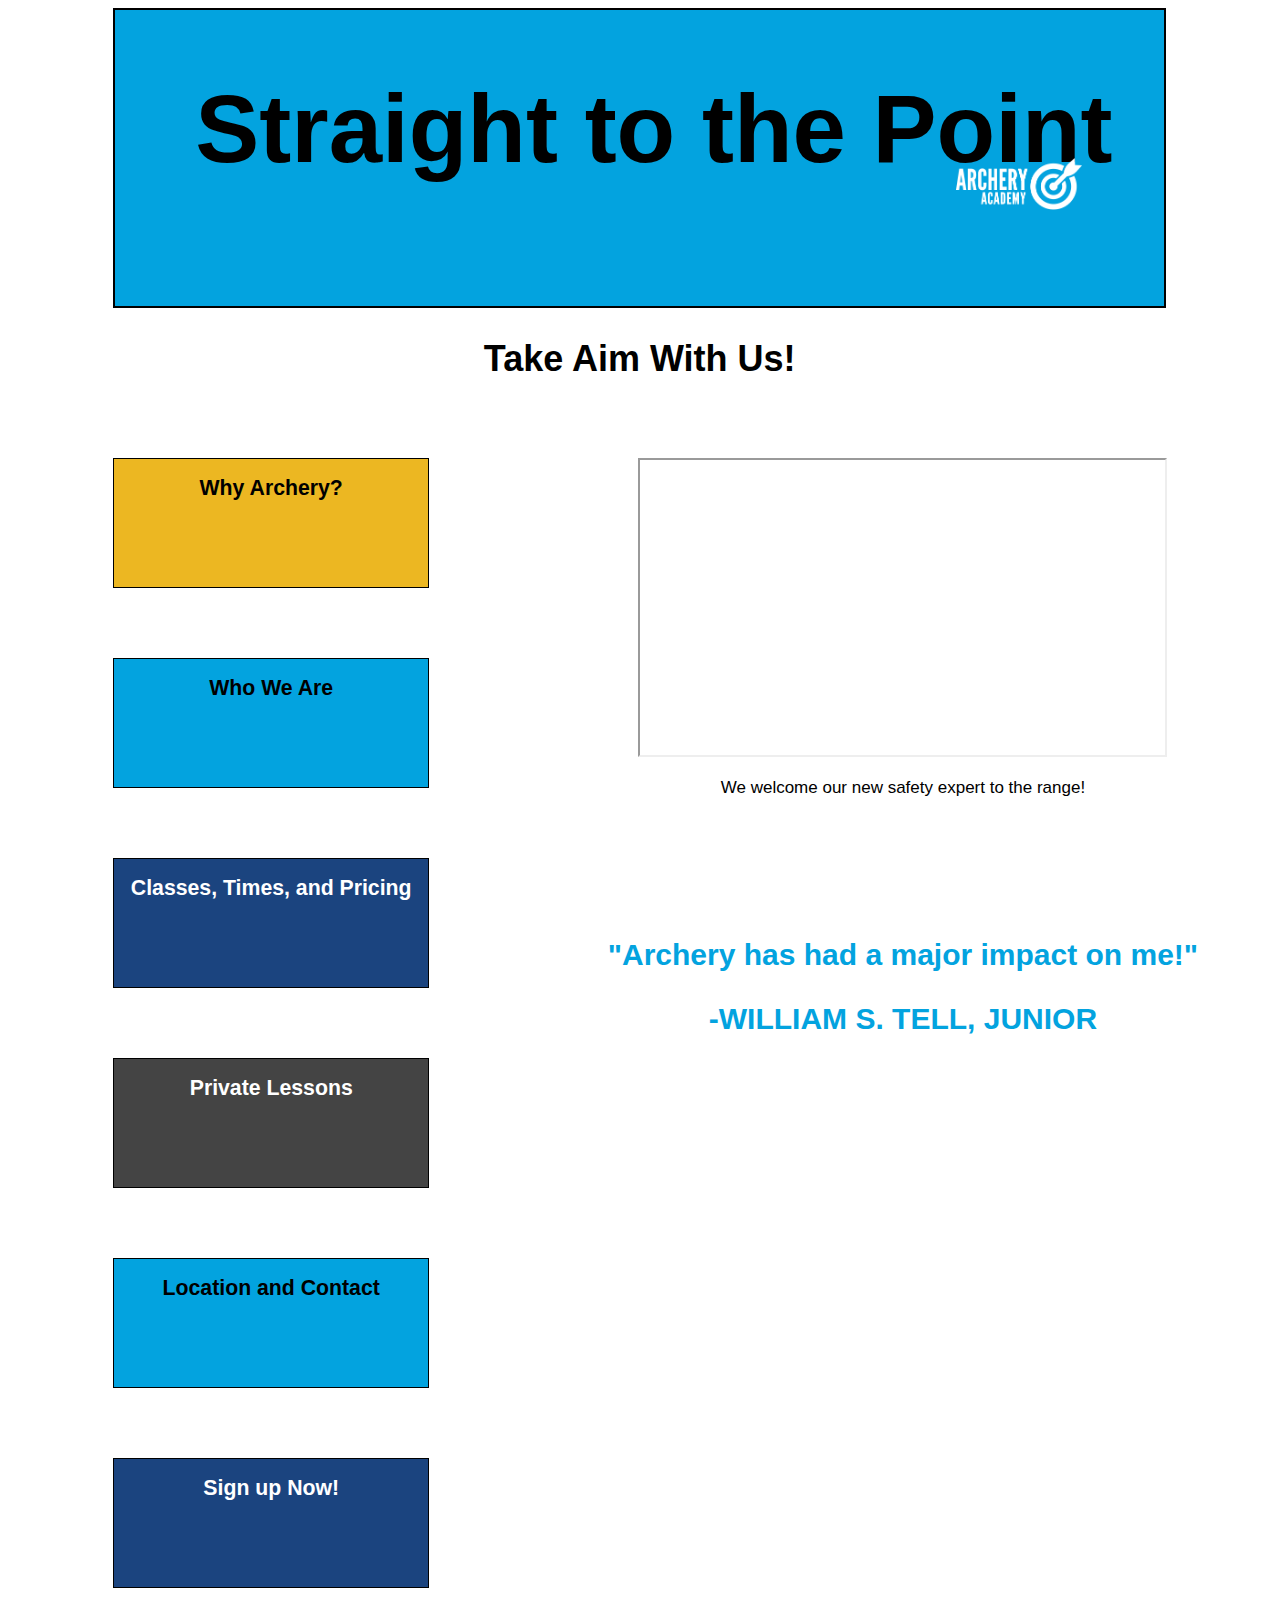
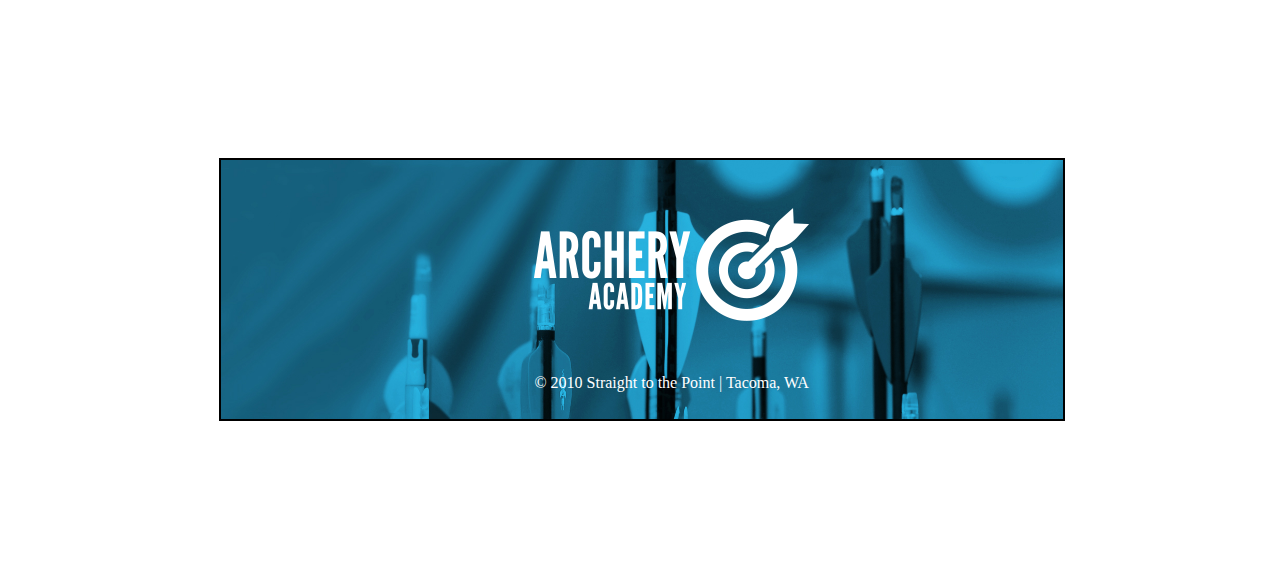
<file: index.html>
<!DOCTYPE html>
<html lang="en">
  <head>
    <meta charset="utf-8">
    <title>Straight to the Point</title>
    <link rel="stylesheet" type="text/css" href="styles/styles.css">
  </head>
  <body>

    <div class="grid-container">

      <div class="item1 banner">
        <h1><a class="title" href="index.html">Straight to the Point</a></h1>

      </div>
      <img src="archeryacademy-logo-white.png" id="toplogo" alt= "A white icon of an arrow hitting the target">
      <div class="grid-item item1a subbanner">
        <h2>Take Aim With Us!</h2>
      </div>

        <div class="button-a">
          <h3><a class="blacktext" href="https://en.wikipedia.org/wiki/Archery">Why Archery?</a></h3>
        </div>
        <div class="button-b">
          <h3><a class="blacktext" href="https://whoareweproject.com/">Who We Are</a></h3>
        </div>
        <div class="button-c">
          <h3><a class="whitetext" href="times-and-prices.html">Classes, Times, and Pricing</a></h3>
        </div>
        <div class="button-d">
          <h3><a class="whitetext" href="https://summitatsnoqualmie.com/lessons/private">Private Lessons</a></h3>
        </div>
        <div class="button-e">
          <h3><a class="blacktext" href="https://en.wikipedia.org/wiki/Archery">Location and Contact</a></h3>
        </div>
        <div class="button-f">
          <h3><a class="whitetext" href="https://en.wikipedia.org/wiki/Archery">Sign up Now!</a></h3>
        </div>
        <div class="grid-item movie">
          <iframe width="525" height="295" src="https://www.youtube.com/embed/Bj_s0rmrGf4?start=59" allow="accelerometer; autoplay; encrypted-media; gyroscope; picture-in-picture" allowfullscreen></iframe>
          <p id="caption">We welcome our new safety expert to the range!</p>
        </div>
        <div class="quote">
          <p>"Archery has had a major impact on me!"</p>
          <p>-WILLIAM S. TELL, JUNIOR</p>
        </div>


          <img src="footerimage.jpg" id="footer-index" alt= "The feathers of arrows on a blue background">
          <img src="archeryacademy-logo-white.png" id="footerlogo-index" alt= "A white icon of an arrow hitting the target">
        <div id="footer-text-index">
          <p>© 2010 Straight to the Point | Tacoma, WA</p>
        </div>



    </div>
  </body>
</html>
</file>
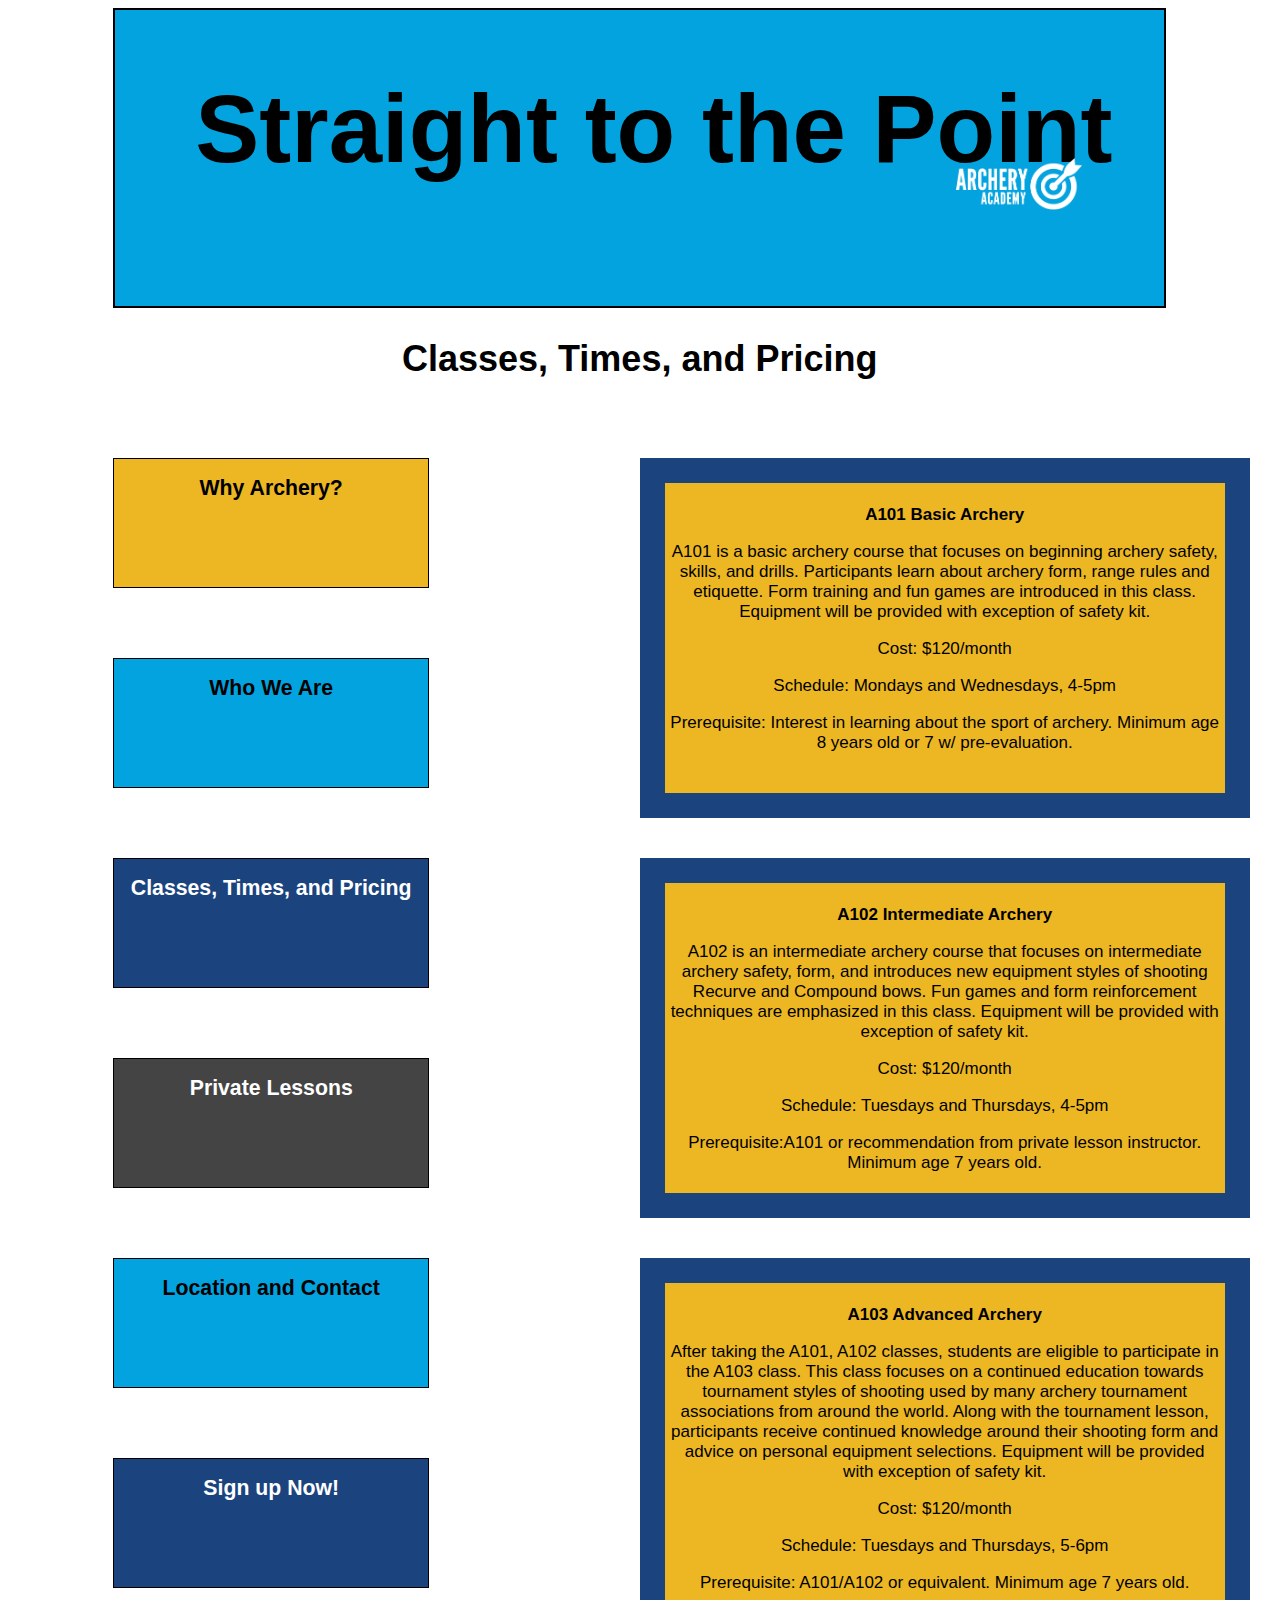
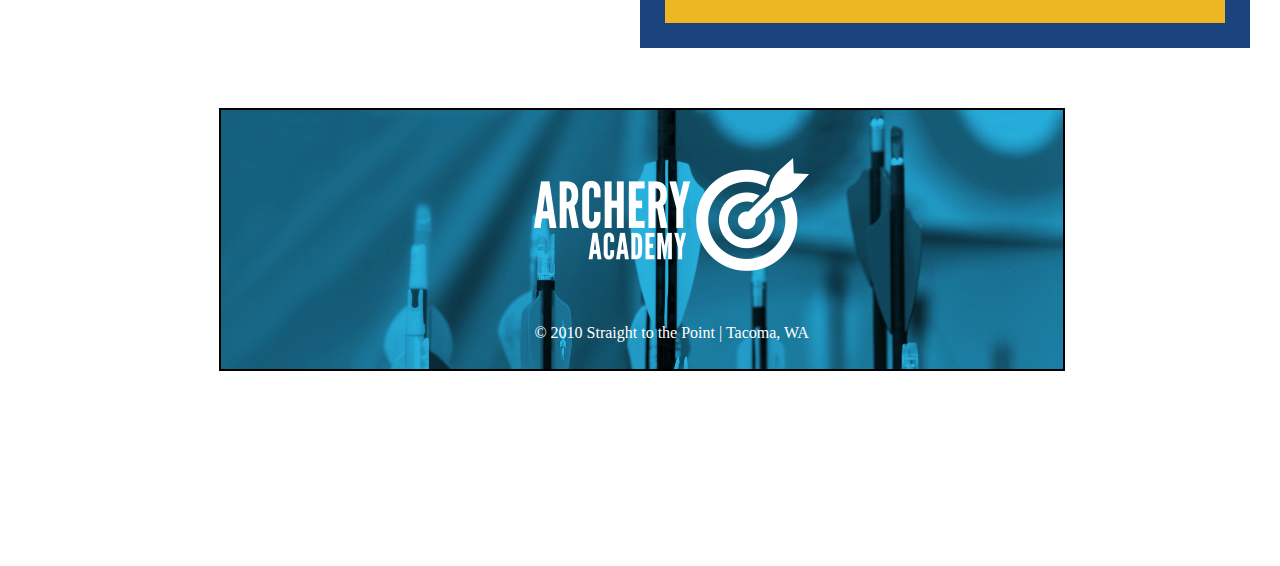
<file: times-and-prices.html>
<!DOCTYPE html>
<html lang="en">
  <head>
    <meta charset="utf-8">
    <title>Straight to the Point</title>
    <link rel="stylesheet" type="text/css" href="styles/styles.css">
  </head>
  <body>

    <div class="grid-container">

      <div class="item1 banner">
        <h1><a class="title" href="index.html" id="title"> Straight to the Point</a></h1>

      </div>
      <img src="archeryacademy-logo-white.png" id="toplogo" alt= "A white icon of an arrow hitting the target">
      <div class="grid-item item1a subbanner">
        <h2>Classes, Times, and Pricing</h2>
      </div>

      <div class="button-a">
        <h3><a class="blacktext" href="https://en.wikipedia.org/wiki/Archery">Why Archery?</a></h3>
      </div>
      <div class="button-b">
        <h3><a class="blacktext" href="https://whoareweproject.com/">Who We Are</a></h3>
      </div>
      <div class="button-c">
        <h3><a class="whitetext" href="times-and-prices.html">Classes, Times, and Pricing</a></h3>
      </div>
      <div class="button-d">
        <h3><a class="whitetext" href="https://summitatsnoqualmie.com/lessons/private">Private Lessons</a></h3>
      </div>
      <div class="button-e">
        <h3><a class="blacktext" href="https://en.wikipedia.org/wiki/Archery">Location and Contact</a></h3>
      </div>
      <div class="button-f">
        <h3><a class="whitetext" href="https://en.wikipedia.org/wiki/Archery">Sign up Now!</a></h3>
      </div>
        <div class="level-one">
          <h3>A101 Basic Archery</h3>
          <p>A101 is a basic archery course that focuses on beginning archery safety, skills, and drills. Participants learn about archery form, range rules and etiquette. Form training and fun games are introduced in this class.
          Equipment will be provided with exception of safety kit.</p>
          <p>Cost: $120/month</p>
          <p>Schedule: Mondays and Wednesdays, 4-5pm</p>
          <p>Prerequisite: Interest in learning about the sport of archery. Minimum age 8 years old or 7 w/ pre-evaluation.</p>
        </div>
        <div class="grid-item level-two">
          <h3>A102 Intermediate Archery</h3>
          <p>A102 is an intermediate archery course that focuses on intermediate archery safety, form, and introduces new equipment styles of shooting Recurve and Compound bows. Fun games and form reinforcement techniques are emphasized in this class.
          Equipment will be provided with exception of safety kit.</p>
          <p>Cost: $120/month</p>
          <p>Schedule: Tuesdays and Thursdays, 4-5pm</p>
          <p>Prerequisite:A101 or recommendation from private lesson instructor. Minimum age 7 years old.</p>
        </div>
        <div class="grid-item level-three">
          <h3>A103 Advanced Archery</h3>
          <p>After taking the A101, A102 classes, students are eligible to participate in the A103 class. This class focuses on a continued education towards tournament styles of shooting used by many archery tournament associations from around the world. Along with the tournament lesson, participants receive continued knowledge around their shooting form and advice on personal equipment selections.
          Equipment will be provided with exception of safety kit.</p>
          <p>Cost: $120/month</p>
          <p>Schedule: Tuesdays and Thursdays, 5-6pm</p>
          <p>Prerequisite: A101/A102 or equivalent. Minimum age 7 years old.</p>
        </div>



          <img src="footerimage.jpg" id="footer" alt= "The feathers of arrows on a blue background">
          <img src="archeryacademy-logo-white.png" id="footerlogo" alt= "A white icon of an arrow hitting the target">
        <div id="footer-text">
          <p>© 2010 Straight to the Point | Tacoma, WA</p>
        </div>



    </div>
  </body>
</html>
</file>
<file: styles/styles.css>
.grid-container {
  display: grid;
  grid-template-columns: 8.33% 8.33% 8.33% 8.33% 8.33% 8.33% 8.33% 8.33% 8.33% 8.33% 8.33% 8.33%;
  grid-template-rows: 50px 50px 50px 50px 50px 50px 50px 50px 50px 50px 50px 50px 50px 50px 50px 50px 50px 50px 50px 50px 50px 50px 50px 50px 50px 50px 50px 50px 50px 50px 50px 50px 50px 50px 50px 50px 50px 50px 50px 50px 50px 50px 50px;}

a:link {
 text-decoration: none;
}

a:visited {
 text-decoration: none;
}

a:hover {
 text-decoration: underline;
}

a.title {
  color: black;
  margin-left: 5rem;
}

a.whitetext {
  color: white;
  font-size: 125%;
}

a.blacktext {
  color: black;
  font-size: 125%;
}

.grid-item {
  text-align: center;
}

.banner {
    background-color: #03a3df;
    font-family: Arial;
    font-weight: bold;
    font-size: 3rem;
    border: 2px solid black;
}

.subbanner {
  font-family: Arial;
  font-weight: bold;
  text-align: center;
  font-size: 24px;
}


.item1 {
  grid-column: 2 / span 10;
  grid-row: 1 / span 6; 
}

.item1a {
  grid-column: 2 / span 10;
  grid-row: 7 / span 9;
}

.item2 {
  grid-column: 6 / span 9;
  grid-row: 8 / span 11;
}

.button-a {
  background-color: #ecb722;
  text-align: center;
  border: 1px solid black;
  grid-column: 2 / span 3;
  grid-row: 10;
  height: 8rem;
  }

.button-b {
  background-color: #03a3df;
  text-align: center;
  border: 1px solid black;
  grid-column: 2 / span 3;
  grid-row: 14;
  height: 8rem;
  }

.button-c {
  background-color: #1b447f;
  text-align: center;
  border: 1px solid black;
  grid-column: 2 / span 3;
  color: red;
  grid-row: 18;
  height: 8rem;
  color: white;
  }

.button-d {
  background-color: #444444;
  text-align: center;
  border: 1px solid black;
  color: white;
  grid-column: 2 / span 3;
  grid-row: 22;
  height: 8rem;
  }

.button-e {
  background-color: #03a3df;
  text-align: center;
  border: 1px solid black;
  grid-column: 2 / span 3;
  grid-row: 26;
  height: 8rem;
}

.button-f {
  background-color: #1b447f;
  text-align: center;
  border: 1px solid black;
  color: white;
  grid-column: 2 / span 3;
  grid-row: 30;
  height: 8rem;
}


h3 {
  font-family: Arial;
  font-weight: bold;
  text-align: center;
  font-size: 17px;
}

#caption {
  font-family: Arial;
  font-size: 17px;
}

.movie {
  grid-column: 6 / span 9;
  grid-row: 10 / span 14;
}

.quote {
  grid-column: 6 / span 9;
  grid-row: 19;
  text-align: center;
  font-family: Arial;
  font-weight: bold;
  font-size: 30px;
  color: #03a3df;
}

.level-one {
  grid-column: 7 / span 9;
  grid-row: 10 / span 11;
  text-align: center;
  font-family: Arial;
  background-color: #ecb722;
  padding: 5px;
  border: 25px solid #1b447f;
  font-size: 17px;
  height: 300px;
  width: 550px;
}

.level-two {
  grid-column: 7 / span 8;
  grid-row: 18;
  text-align: center;
  font-family: Arial;
  background-color: #ecb722;
  border: 25px solid #1b447f;
  padding: 5px;
  font-size: 17px;
  height: 300px;
  width: 550px;

}

.level-three {
  grid-column: 7 / span 8;
  grid-row: 26;
  text-align: center;
  font-family: Arial;
  background-color: #ecb722;
  border: 25px solid #1b447f;
  padding: 5px;
  font-size: 17px;
  height: 330px;
  width: 550px;
}

#toplogo {
  grid-column: 10 / span 12;
  grid-row: 4 / span 6;
  width: 40%;
}

#footer-index {
  grid-column: 3 / span 10;
  grid-row: 36;
  width: 80%;
  border: 2px solid black;
}

#footerlogo-index {
  grid-column: 6 / span 7;
  grid-row: 37;
}

#footer-text-index {
  grid-column: 6 / span 7;
  grid-row: 40;
  color: white;
}


#footer {
  grid-column: 3 / span 10;
  grid-row: 35;
  width: 80%;
  border: 2px solid black;
}

#footerlogo {
  grid-column: 6 / span 7;
  grid-row: 36;
}

#footer-text {
  grid-column: 6 / span 7;
  grid-row: 39;
  color: white;
}
</file>
